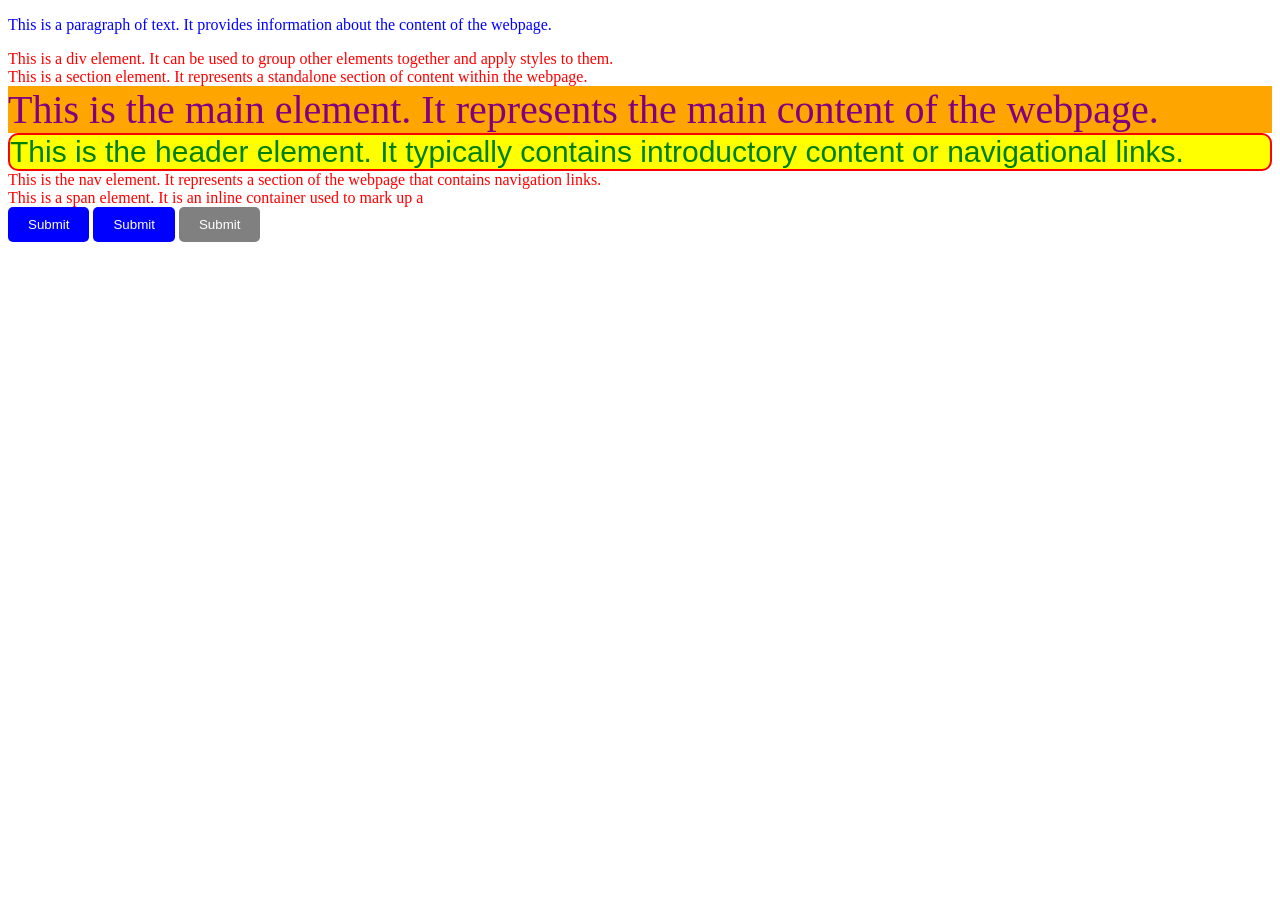
<file: attribute.html>
<!DOCTYPE html>
<html lang="en">
<head>
    <meta charset="UTF-8">
    <meta name="viewport" content="width=device-width, initial-scale=1.0">
    <title>Document</title>
    <!-- <link rel="stylesheet" href="style.css"> -->
    <style>
        .hope {
            color: purple;
        }
        .pelumi {
            background-color: orange;
        }
        .emma {
            font-size: 40px;
        }
        #hope2 {
            color: green;
            background-color: yellow;
            font-size: 30px;
            font-family: Arial, Helvetica, sans-serif;
            border: 2px solid red;
            border-radius: 10px;
        }
        #pelumi2 {
            background-color: black;
        }
        .btn {
            background-color: blue;
            color: white;
            padding: 10px 20px;
            border: none;
            border-radius: 5px;
            cursor: pointer;
        }
         .btn:hover {
            background-color: darkblue; 
        }
    </style>
</head>
<body>
    <!-- The HTML class attribute is used to specify a class for an HTML elements -->
     <!-- The HTML id attribute is used to specify a unique identifier for an HTML element -->
    <div style="color: red" >
        <p style="color: blue">This is a paragraph of text. It provides information about the content of the webpage.</p> 
        <div>This is a div element. It can be used to group other elements together and apply styles to them.</div>
        <section>This is a section element. It represents a standalone section of content within the webpage.</section>
        <main class="hope pelumi emma">This is the main element. It represents the main content of the webpage.</main>
        <header id="hope2" >This is the header element. It typically contains introductory content or navigational links.</header>
        <nav>This is the nav element. It represents a section of the webpage that contains navigation links.</nav>
        <span>This is a span element. It is an inline container used to mark up a
    </div>

    <span>
       <i></i>
    </span>
    <!-- A button let users interact with the webpage, they can submit forms, run JavaScript, trigger events -->
    <button class="btn" disabled type="submit" onclick="alert('Hello, Hope and Pelumi you are welcome')">Submit</button>
    <button class="btn" disabled type="button" onclick="alert('Hello, Hope and Pelumi you are welcome')">Submit</button>
    <button class="btn" disabled type="reset" onclick="alert('Hello, Hope and Pelumi you are welcome')" style="background-color: gray;" title="Reset Form">Submit</button>

    <!-- I need you to go and do more research on the HTML class and id attributes and also you should be able to differentiate between the inline styles and internal styles -->
</body>
</html>
</file>
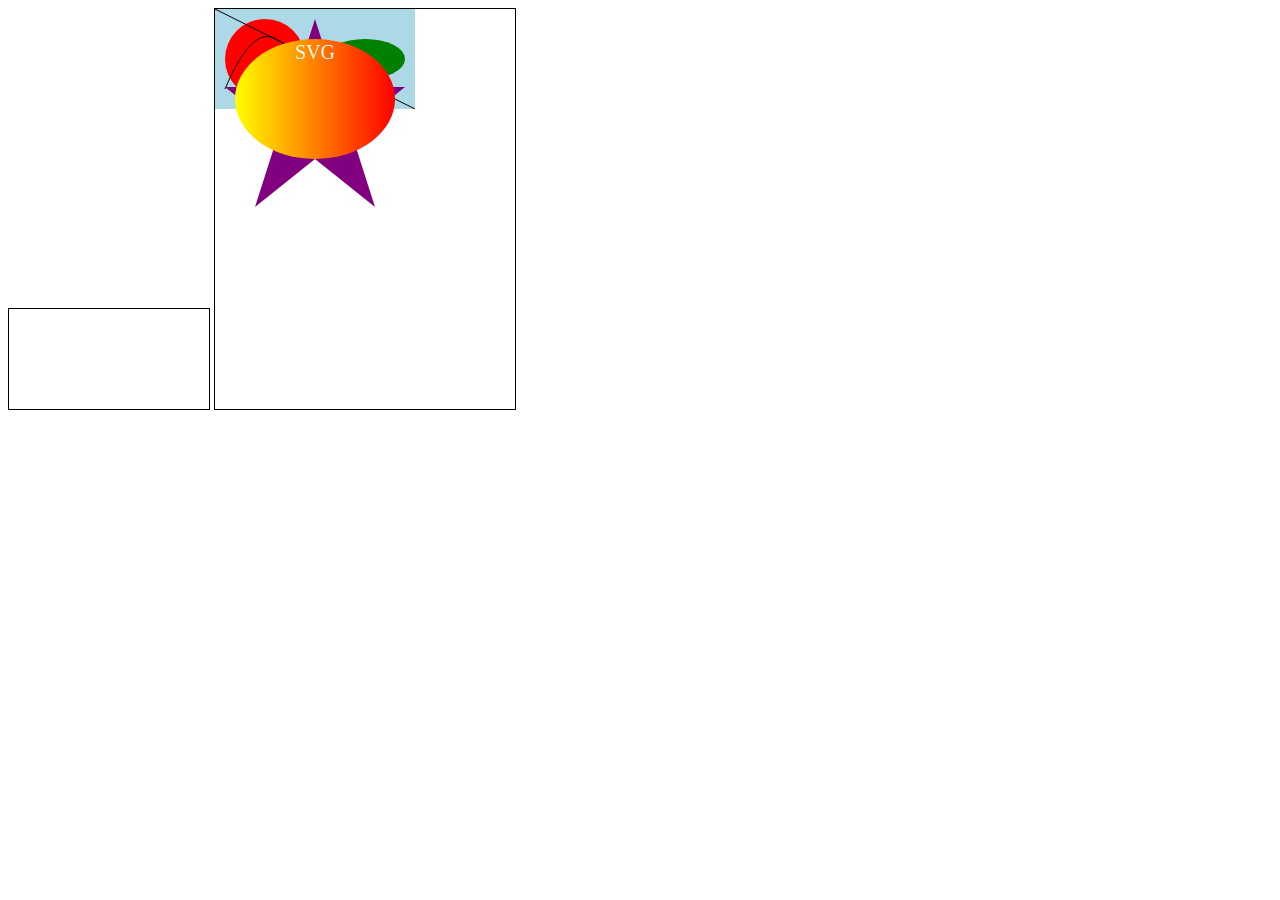
<file: canvas.html>
<!DOCTYPE html>
<html lang="en">
<head>
    <meta charset="UTF-8">
    <meta name="viewport" content="width=device-width, initial-scale=1.0">
    <title>Document</title>

</head>
<body>
    <!-- What is HTML Canvas? -->
    <!-- The HTML <canvas> element is used to draw graphics on a web page. It is a container for graphics, which can be drawn using JavaScript. The <canvas> element does not have any drawing capabilities of its own; instead, it provides a surface on which you can use JavaScript to draw shapes, text, images, and other graphics. -->

        <canvas id="myCanvas" width="200" height="100" style="border:1px solid #000000;">
            Your browser does not support the HTML canvas tag.
        </canvas>

        <!-- SVG (Scalable vector graphics) -->
        <svg width="300" height="400" style="border:1px solid #000000;">
            
            <rect width="200" height="100" fill="lightblue" />
            <circle cx="50" cy="50" r="40" fill="red" />
            <!-- <dot cx="150" cy="50" r="40" fill="green" /> -->
            <ellipse cx="150" cy="50" rx="40" ry="20" fill="green" />
            <path d="M 10 80 C 40 10, 65 10, 95 80 S 150 150, 180 80" stroke="black" fill="transparent"/>
            <polygon points="100,10 40,198 190,78 10,78 160,198" fill="purple" />
            <line x1="0" y1="0" x2="200" y2="100" stroke="black" />
            <text x="100" y="50" font-size="20" text-anchor="middle" fill="white">SVG</text>
            
            
            
            <defs>
                <linearGradient id="grad1">
                    <stop offset="0%" stop-color="yellow" />
                    <stop offset="100%" stop-color="red" />
                </linearGradient>
            </defs>
            <ellipse cx="100" cy="90" rx="80" ry="60" fill="url(#grad1)" />
            <text x="100" y="50" font-size="20" text-anchor="middle" fill="white">SVG</text>
        </svg>

</body>
</html>
</file>
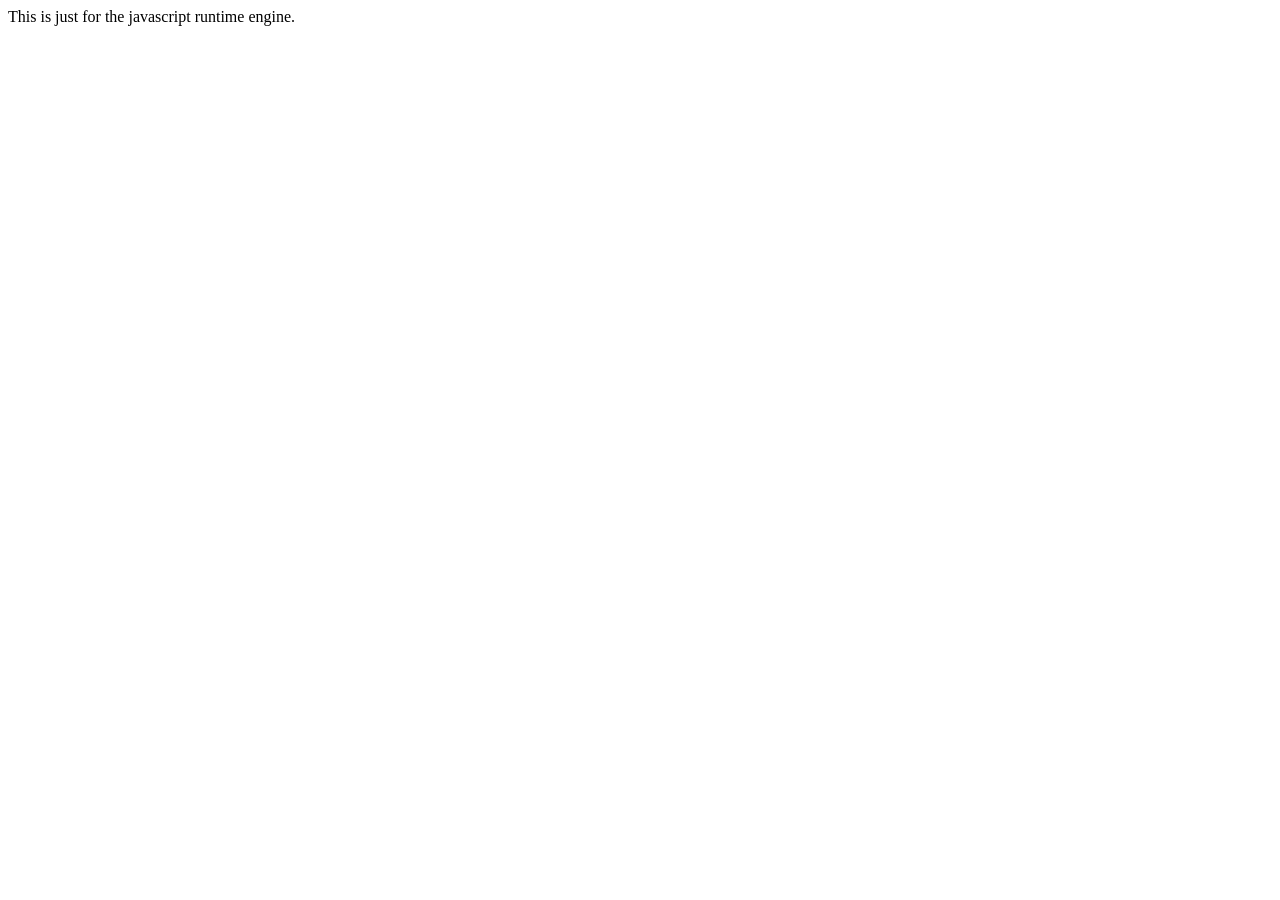
<file: continuation.html>
<!DOCTYPE html>
<html lang="en">
<head>
    <meta charset="UTF-8">
    <meta name="viewport" content="width=device-width, initial-scale=1.0">
    <title>Document</title>
      <script src="continuation.js"></script>
</head>
<body>
    This is just for the javascript runtime engine.
</body>
</html>
</file>
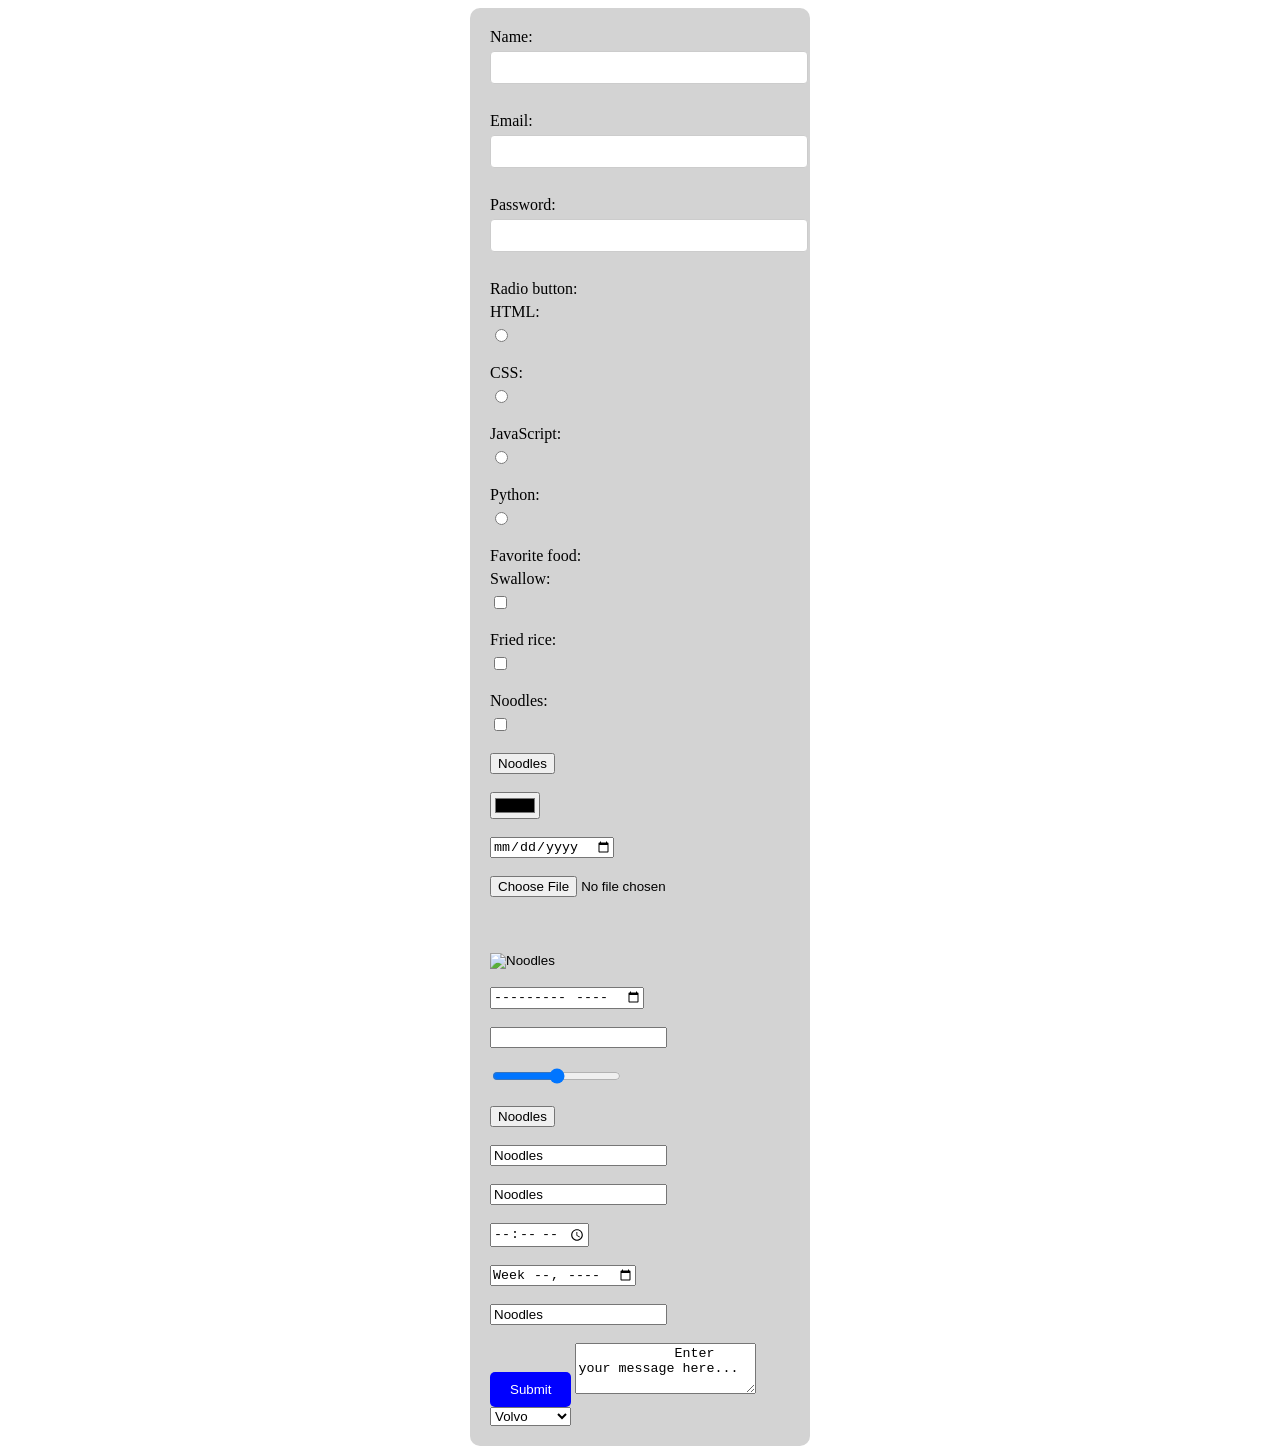
<file: form.html>
<!DOCTYPE html>
<html lang="en">
<head>
    <meta charset="UTF-8">
    <meta name="viewport" content="width=device-width, initial-scale=1.0">
    <title>Document</title>
    <style>
        form {
            background-color: lightgray;
            padding: 20px;
            border-radius: 10px;
            width: 300px;
            margin: 0 auto;
        }
        label {
            display: block;
            margin-bottom: 5px;
        }
        input[type="text"],
        input[type="email"],
        input[type="password"] {
            width: 100%;
            padding: 8px;
            margin-bottom: 10px;
            border: 1px solid #ccc;
            border-radius: 4px;
        }
        input[type="submit"] {
            background-color: blue;
            color: white;
            padding: 10px 20px;
            border: none;
            border-radius: 5px;
            cursor: pointer;
        }
         input[type="submit"]:hover {
            background-color: darkblue; 
        }
    </style>
</head>
<body>
    <!-- An HTML form is used to collect user input. The user input is most sent to a server for processing -->

    <form action="" method="post">
        <label for="name">Name:</label>
        <input type="text" id="name" name="name" required><br><br> <!-- Here inputs and br are self-closing tags -->

        <label for="email">Email:</label>
        <input type="email" id="email" name="email" required><br><br>

        <label for="password">Password:</label>
        <input type="password" id="password" name="password" required><br><br>
        
        <!-- Radio buttons -->
        <label for="password">Radio button:</label>
            <label for="password">HTML:</label>
            <input type="radio" id="html" name="fav_language" value="HTML"><br><br>
            <label for="password">CSS:</label>
            <input type="radio" id="css" name="fav_language" value="CSS"><br><br>
            <label for="password">JavaScript:</label>
            <input type="radio" id="javascript" name="fav_language" value="JavaScript"><br><br>
            <label for="password">Python:</label>
            <input type="radio" id="python" name="fav_language" value="Python"><br><br>

<!-- Checkboxes -->
            <label for="password">Favorite food:</label>
            <label for="password">Swallow:</label>
            <input type="checkbox" id="swallow" name="fav_food" value="Swallow"><br><br>
            <label for="password">Fried rice:</label>
            <input type="checkbox" id="fried_rice" name="fav_food" value="Fried rice"><br><br>
            <label for="password">Noodles:</label>
            <input type="checkbox" id="noodles" name="fav_food" value="Noodles"><br><br>
            
            
            <input type="button" id="noodles" name="fav_food" value="Noodles"><br><br>
            <input type="color" id="noodles" name="fav_food" value="Noodles"><br><br>
            <input type="date" id="noodles" name="fav_food" value="Noodles"><br><br>
            <input type="file" id="noodles" name="fav_food" value="Noodles"><br><br>
            <input type="hidden" id="noodles" name="fav_food" value="Noodles"><br><br>
            <input type="image" id="noodles" name="fav_food" value="Noodles"><br><br>
            <input type="month" id="noodles" name="fav_food" value="Noodles"><br><br>
            <input type="number" id="noodles" name="fav_food" value="Noodles"><br><br>
            <input type="range" id="noodles" name="fav_food" value="Noodles"><br><br>
            <input type="reset" id="noodles" name="fav_food" value="Noodles"><br><br>
            <input type="search" id="noodles" name="fav_food" value="Noodles"><br><br>
            <input type="tel" id="noodles" name="fav_food" value="Noodles"><br><br>
            <input type="time" id="noodles" name="fav_food" value="Noodles"><br><br>
            <input type="week" id="noodles" name="fav_food" value="Noodles"><br><br>
            <input type="url" id="noodles" name="fav_food" value="Noodles"><br><br>

        <input type="submit" value="Submit">

        <textarea name="message" rows="3" cols="20">
            Enter your message here...  
        </textarea>

        <select name="cars" id="cars">
            <option value="volvo">Volvo</option>
            <option value="saab">Saab</option>
            <option value="mercedes">Mercedes</option>
            <option value="audi">Audi</option>
        </select>
    </form>

    <!-- Go and research about Canvas and SVG. Make sure that you do a thorough investigation and study so that you would be able to answer and questions I'm gonna ask -->
</body>
</html>
</file>
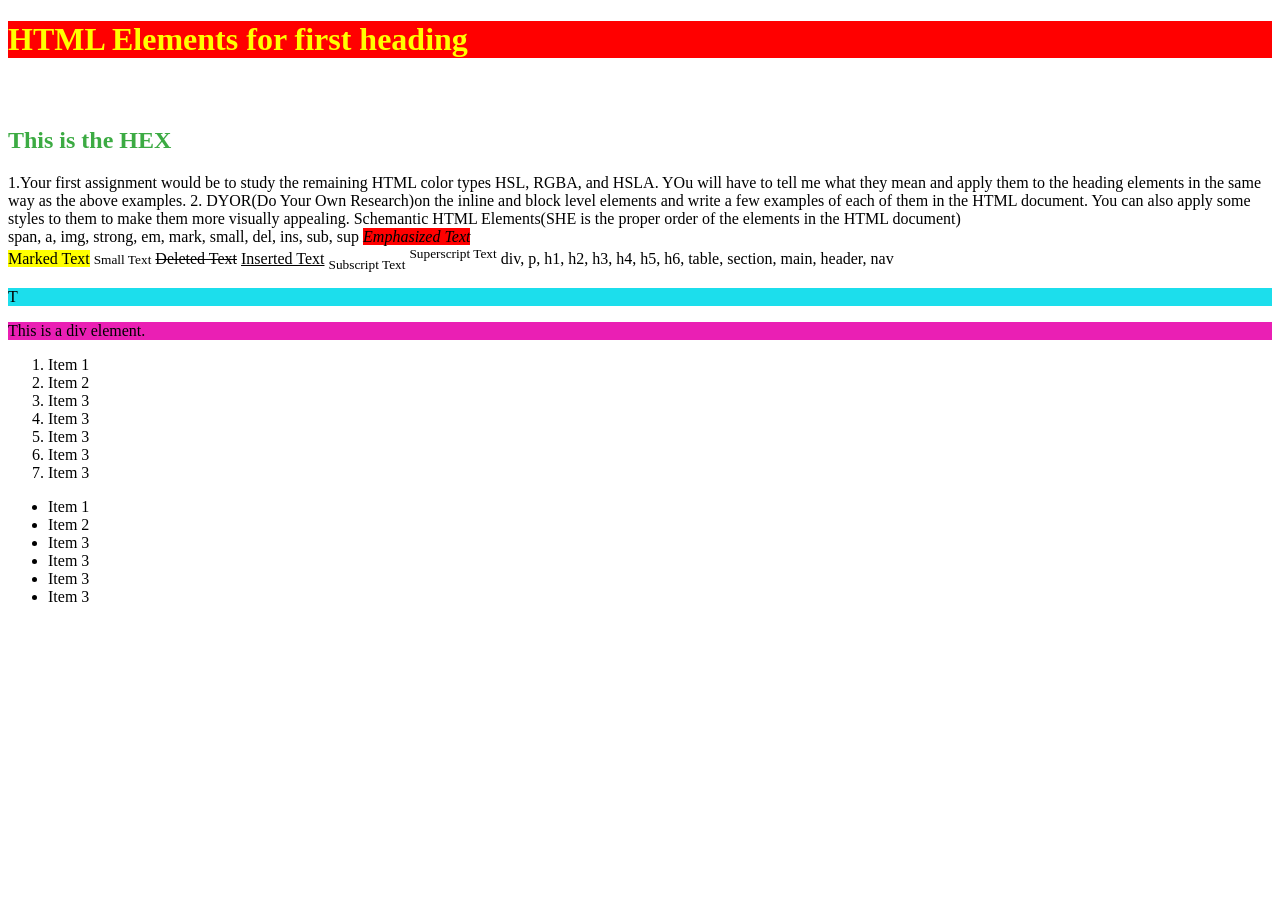
<file: main.html>
<!doctype html>
<html lang="en">
  <head>
    <meta charset="UTF-8" />
    <meta name="viewport" content="width=device-width, initial-scale=1.0" />
    <title>Document</title>
  </head>
  <body>
    <!-- <h1>Hello World!</h1>
<h2>Welcome to my website.</h2>
<h3>Enjoy your stay!</h3>
<h4>This is a sample HTML document.</h4>
<h5>Feel free to explore and learn more about HTML.</h5>
<h6>This is the last heading.</h6>
<p>This is a paragraph of text. It provides information about the content of the webpage.</p> 
<div>This is a div element. It can be used to group other elements together and apply styles to them.</div>
<section>This is a section element. It represents a standalone section of content within the webpage.</section>
<main>This is the main element. It represents the main content of the webpage.</main>
<header>This is the header element. It typically contains introductory content or navigational links.</header>
<nav>This is the nav element. It represents a section of the webpage that contains navigation links.</nav>
<p>This text is strong. It is typically displayed in bold to <strong> emphasize its importance.</strong></p>
</p>This text is emphasized. It is typically displayed in italics to <em> highlight its significance.</em></p>
<button>Click me!</button> <br>
<a href="https://www.google.com">Visit Google.com</a> <br>
<span>This is a span element. It is an inline container used to mark up a part of a text or a document.</span> <br>
<span>This is a span element. It is an inline container used to mark up a part of a text or a document.</span> <br>
<span>This is a span element. It is an inline container used to mark up a part of a text or a document.</span>  <br>
<img src="https://images.stockcake.com/public/e/9/5/e9519c54-d545-4574-8975-4c39ddb05e54_large/cyberpunk-programming-workspace-stockcake.jpg" alt="This image is for testing"> <br> 
<img src="https://academichelp.net/wp-content/uploads/2023/06/gregwillen21_a_beautiful_graphic_of_a_developer_coding_artifici_52130a4b-94dd-4487-ac7b-c0ccabcbbdd2-1024x683.png" alt="This image is for testing"> <br> 
<img src="https://wallpaperaccess.com/full/14118154.png" alt="A developer at work" >
<table border="10" width="500" cellspacing="5" cellpadding="5">
    <thead>
        <tr>
            <th>Header 1</th>
            <th>Header 2</th>
            <th>Header 3</th>
        </tr>
    </thead>
    <tbody>
        <tr>
            <td>Row 1, Column 1</td>
            <td>Row 1, Column 2</td>
            <td>Row 1, Column 3</td>
        </tr>
        <tr>
            <td>Row 2, Column 1</td>
            <td>Row 2, Column 2</td>
            <td>Row 2, Column 3</td>
        </tr>
        <tr>
            <td>Row 2, Column 1</td>
            <td>Row 2, Column 2</td>
            <td>Row 2, Column 3</td>
        </tr>
        <tr>
            <td>Row 2, Column 1</td>
            <td>Row 2, Column 2</td>
            <td>Row 2, Column 3</td>
        </tr>
        <tr>
            <td>Row 2, Column 1</td>
            <td>Row 2, Column 2</td>
            <td>Row 2, Column 3</td>
        </tr>
    </tbody>
</table>

source(src), alternative text(alt)


HTML Formatting Elements
<b>Bold Text</b> <br>
<i>Italic Text</i> <br>
<strong>Strong Text</strong> <br>
<em>Emphasized Text</em> <br>
<mark>Marked Text</mark> <br>
<small>Small Text</small> <br>
<del>Deleted Text</del> <br>
<ins>Inserted Text</ins> <br>
<sub>Subscript Text</sub> <br>
<sup>Superscript Text</sup> <br>

<h1>10log<sub>10</sub>2 <sup>5</sup> </h1>
<h1>5<sup>3</sup> + 2<sup>4</sup> = 125 + 16 = 141</h1>
7<sup>2</sup> = 49 <br>
H<sub>2</sub>O <br> -->

    <h1 style="color: yellow; background-color: red;">
      HTML Elements for first heading
    </h1>
    <!--Ths is for the color names -->
    <h2 style="color: rgb(255, 255, 255)">This is the Rgb</h2>
    <!--Ths is for the RED, GREEN, BLUE(RGB) -->
    <h2 style="color: #3cab43">This is the HEX</h2>
    <!--Ths is for the HEXADECIMAL(HEX) -->


    1.Your first assignment would be to study the remaining HTML color types HSL, RGBA, and HSLA.
    YOu will have to tell me what they mean and apply them to the heading elements in the same way as the above examples.
    2. DYOR(Do Your Own Research)on the inline and block level elements and write a few examples of each of them in the HTML document. You can also apply some styles to them to make them more visually appealing.

    Schemantic HTML Elements(SHE is the proper order of the elements in the HTML document)
    <span>
        <div></div>
    </span>

    <!-- Inline elements and block elements -->
     <!-- Inline HTML elements example-->
      span, a, img, strong, em, mark, small, del, ins, sub, sup
    <em style="background-color: #ff0000">Emphasized Text</em> <br>
    <mark>Marked Text</mark>
    <small>Small Text</small>
    <del>Deleted Text</del>
    <ins>Inserted Text</ins>
    <sub>Subscript Text</sub>
    <sup>Superscript Text</sup>

    <!-- Block elements example -->
     div, p, h1, h2, h3, h4, h5, h6, table, section, main, header, nav
    <p style="background-color: #1cdeec">T</p>
    <div style="background-color: #ea1fb4">This is a div element.</div>

    <main style="background-color: #ff0000">
        <nav>

            <header></header>
        </nav>
        <div>
          <section>
            <div></div>
          </section>
          <section>
            <div></div>
          </section>
        </div>
        <footer></footer>
    </main>
    <!-- HTML Lists -->
    <!-- HTML Lists allow wev developers to group related items together -->
     <!-- 1. Ordered List -->
     <ol>
        <li>Item 1</li>
        <li>Item 2</li>
        <li>Item 3</li>
        <li>Item 3</li>
        <li>Item 3</li>
        <li>Item 3</li>
        <li>Item 3</li>
     </ol>

     <!-- 2. Unordered List. An unordered list has what we called bullet points -->
     <ul>
        <li>Item 1</li>
        <li>Item 2</li>
        <li>Item 3</li>
        <li>Item 3</li>
        <li>Item 3</li>
        <li>Item 3</li>
     </ul>

  </body>
</html>
</file>
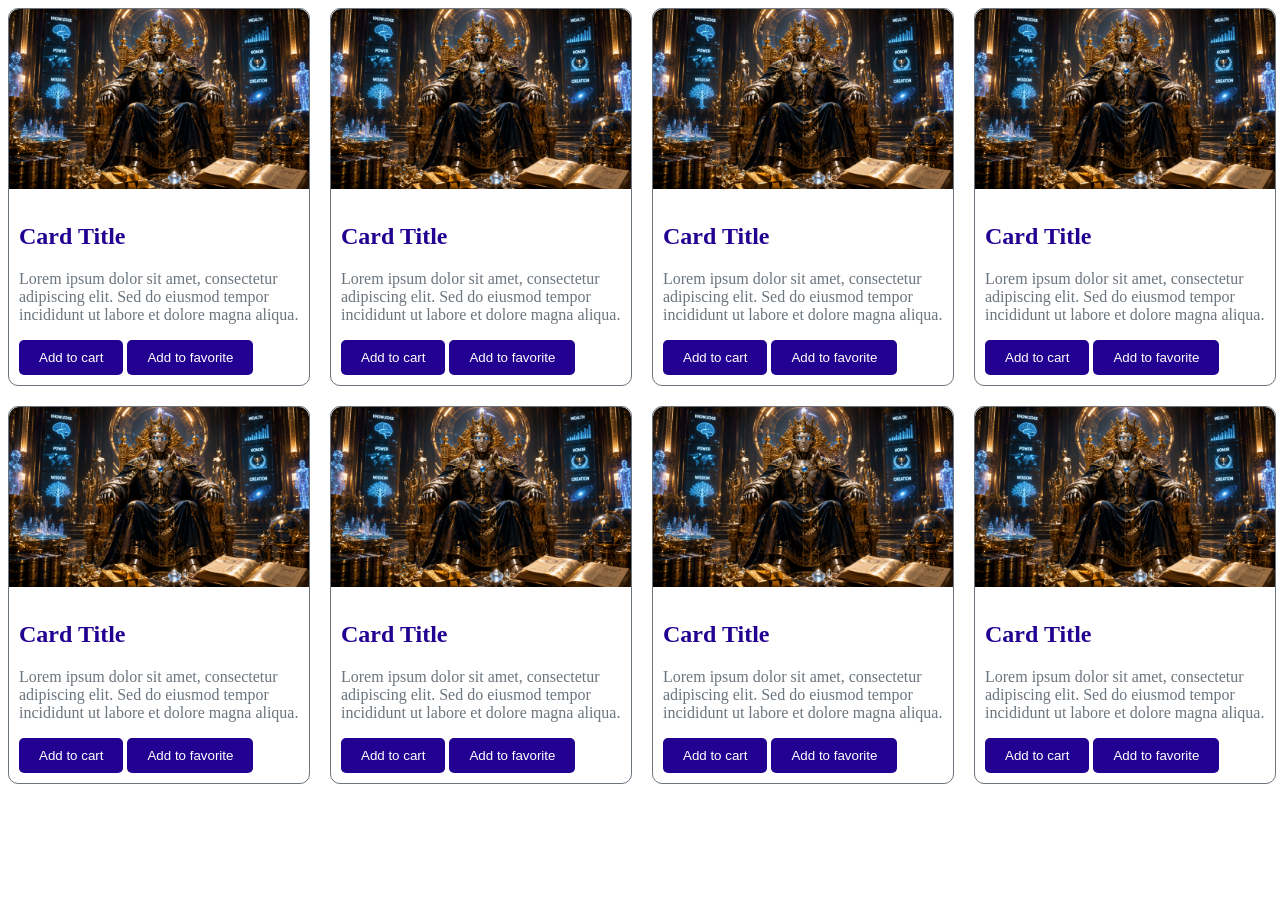
<file: variable.html>
<!doctype html>
<html lang="en">
  <head>
    <meta charset="UTF-8" />
    <meta name="viewport" content="width=device-width, initial-scale=1.0" />
    <title>Document</title>
    <link rel="stylesheet" href="variable.css" />
  </head>
  <body>
    <!-- 1. Css Variables -->
     <!-- 2. Transitions and hover effect -->
    <main class="container">
      <div class="cards">
        <img src="/agi.png" alt="Image" />
        <div class="contents">
            <h2 class="heading">Card Title</h2>
            <p class="description">
              Lorem ipsum dolor sit amet, consectetur adipiscing elit. Sed do
              eiusmod tempor incididunt ut labore et dolore magna aliqua.
            </p>

            <div class="text">
              <button class="btn">Add to cart</button>
              <button class="btn">Add to favorite</button>
            </div>
        </div>
      </div>
      <div class="cards">
        <img src="/agi.png" alt="Image" />
        <div class="contents">
            <h2 class="heading">Card Title</h2>
            <p class="description">
              Lorem ipsum dolor sit amet, consectetur adipiscing elit. Sed do
              eiusmod tempor incididunt ut labore et dolore magna aliqua.
            </p>

            <div class="text">
              <button class="btn">Add to cart</button>
              <button class="btn">Add to favorite</button>
            </div>
        </div>
      </div>
      <div class="cards">
        <img src="/agi.png" alt="Image" />
        <div class="contents">
            <h2 class="heading">Card Title</h2>
            <p class="description">
              Lorem ipsum dolor sit amet, consectetur adipiscing elit. Sed do
              eiusmod tempor incididunt ut labore et dolore magna aliqua.
            </p>

            <div class="text">
              <button class="btn">Add to cart</button>
              <button class="btn">Add to favorite</button>
            </div>
        </div>
      </div>
      <div class="cards">
        <img src="/agi.png" alt="Image" />
        <div class="contents">
            <h2 class="heading">Card Title</h2>
            <p class="description">
              Lorem ipsum dolor sit amet, consectetur adipiscing elit. Sed do
              eiusmod tempor incididunt ut labore et dolore magna aliqua.
            </p>

            <div class="text">
              <button class="btn">Add to cart</button>
              <button class="btn">Add to favorite</button>
            </div>
        </div>
      </div>
      <div class="cards">
        <img src="/agi.png" alt="Image" />
        <div class="contents">
            <h2 class="heading">Card Title</h2>
            <p class="description">
              Lorem ipsum dolor sit amet, consectetur adipiscing elit. Sed do
              eiusmod tempor incididunt ut labore et dolore magna aliqua.
            </p>

            <div class="text">
              <button class="btn">Add to cart</button>
              <button class="btn">Add to favorite</button>
            </div>
        </div>
      </div>
      <div class="cards">
        <img src="/agi.png" alt="Image" />
        <div class="contents">
            <h2 class="heading">Card Title</h2>
            <p class="description">
              Lorem ipsum dolor sit amet, consectetur adipiscing elit. Sed do
              eiusmod tempor incididunt ut labore et dolore magna aliqua.
            </p>

            <div class="text">
              <button class="btn">Add to cart</button>
              <button class="btn">Add to favorite</button>
            </div>
        </div>
      </div>
      <div class="cards">
        <img src="/agi.png" alt="Image" />
        <div class="contents">
            <h2 class="heading">Card Title</h2>
            <p class="description">
              Lorem ipsum dolor sit amet, consectetur adipiscing elit. Sed do
              eiusmod tempor incididunt ut labore et dolore magna aliqua.
            </p>

            <div class="text">
              <button class="btn">Add to cart</button>
              <button class="btn">Add to favorite</button>
            </div>
        </div>
      </div>
      <div class="cards">
        <img src="/agi.png" alt="Image" />
        <div class="contents">
            <h2 class="heading">Card Title</h2>
            <p class="description">
              Lorem ipsum dolor sit amet, consectetur adipiscing elit. Sed do
              eiusmod tempor incididunt ut labore et dolore magna aliqua.
            </p>

            <div class="text">
              <button class="btn">Add to cart</button>
              <button class="btn">Add to favorite</button>
            </div>
        </div>
      </div>
      <div class="cards">
        <img src="/agi.png" alt="Image" />
        <div class="contents">
            <h2 class="heading">Card Title</h2>
            <p class="description">
              Lorem ipsum dolor sit amet, consectetur adipiscing elit. Sed do
              eiusmod tempor incididunt ut labore et dolore magna aliqua.
            </p>

            <div class="text">
              <button class="btn">Add to cart</button>
              <button class="btn">Add to favorite</button>
            </div>
        </div>
      </div>
      <div class="cards">
        <img src="/agi.png" alt="Image" />
        <div class="contents">
            <h2 class="heading">Card Title</h2>
            <p class="description">
              Lorem ipsum dolor sit amet, consectetur adipiscing elit. Sed do
              eiusmod tempor incididunt ut labore et dolore magna aliqua.
            </p>

            <div class="text">
              <button class="btn">Add to cart</button>
              <button class="btn">Add to favorite</button>
            </div>
        </div>
      </div>
    </main>
  </body>
</html>
</file>
<file: style.css>
.pelumi-super {
  color: purple;
}
.hope-pro {
  background-color: orange;
}
.sect4 {
  display: flex;
  justify-content: center;
}
.heading-sect4 {
  color: tomato;
  font-size: 2rem;
  font-weight: bolder;
  text-decoration: underline;
  font-family: Arial, sans-serif;
  line-height: 1.5;
  border: 2px dotted red;
}
.para-sect4 {
  color: green;
  font-size: 1.2rem;
  font-weight: bold;
  text-decoration: none;
  font-family: "Times New Roman", serif;
  line-height: 1;
  word-spacing: 2px;
  word-break: break-word;
}
/* Colors and Typography */
.color-text {
  color: black;
  background-color: rgba(252, 0, 0, 0.5);
  border: 1px solid;
  border-color: hsla(240, 100%, 50%, 0.5);
}

.typography {
  font-family: "Helvetica Neue", sans-serif;
  font-size: 16px;
  line-height: 1.5;
  letter-spacing: 0.5px;
  font-weight: bolder;
  word-spacing: 1px;
  font-style: italic;
}

.montserrat-grace {
  font-family: "Montserrat", sans-serif;
  font-optical-sizing: auto;
  font-weight: bolder;
  font-style: normal;
}

/* The box model */
.box-model {
  max-width: 500px;
  max-height: 500px;
  padding: 20px;
  border: 5px solid black;
  margin: 10px;
  box-sizing: border-box;
  border-radius: 50%;
}

/* Display and visibility*/
/* Display*/
/* types of display values(flex, grid, inline, block, inline-block, none) */
.display {
  display: inline-block;
  justify-content: center;
  align-items: end;
  border: 2px solid black;
  /* visibility: visible; */
}

/* visibility */
.visibility {
  visibility: visible;
}
/*  07/07/26 */
/* 1. Flexbox basics */
/* justify-content(space-around, space-between, space-evenly, center, flex-start, flex-end) */
.flexbox-basics {
  display: flex;
  flex-direction: row;
  justify-content: space-between;
  align-items: center;
  gap: 10px;
}

/* 2. Flexbox alignment */
/* align-items/align-self(center, flex-start, flex-end) */
.flexbox-alignment {
  display: flex;
  justify-content: center;
  align-items: center;
  width: 50%;
  height: 200px;
  border: 1px solid black;
}
.flexbox-alignment li a {
  display: flex;
  align-self: flex-end;
  border: 1px solid black;
}
.container {
  width: 100%;
  height: 100vh;
  border: 1px solid red;
}

/* 3. Flexbox wrapping & growing */
.flexbox-wrapping {
  display: flex;
  flex: 1;
  flex-wrap: wrap;
  justify-content: space-around;
  align-items: center;
  gap: 10px;
}

.child {
  width: 25%;
  height: auto;
  background-color: lightblue;
  border: 1px solid black;
  display: flex;
  flex-direction: column;
  justify-content: center;
  align-items: center;
  border-radius: 10px;
}
.parent-div {
  display: flex;
  justify-content: space-around;
  align-items: center;
  gap: 10px;
}
.title {
  font-size: 1.5rem;
  font-weight: bold;
  text-align: center;
  margin-bottom: 10px;
}
.profile-pic {
  border-radius: 10px;
  margin-bottom: 10px;
}

.intro {
  font-size: 1rem;
  text-align: center;
  margin-bottom: 10px;
  font-weight: normal;
  font-style: italic;
}
.btn {
  padding: 10px 20px;
  background-color: #4caf50;
  color: white;
  border: none;
  border-radius: 5px;
  cursor: pointer;
}

/* 9th July 2026 */
/* 1. CSS grid basics */
.grid-basics {
  display: grid;
  grid-template-columns: repeat(4, 1fr);
  gap: 10px;
}
.grid-basics div {
  /* width: 25%; */
  height: 40vh;
  background-color: rgb(255, 103, 48);
  text-align: center;
  border: 1px solid black;
  border-radius: 10px;
}
.grid-basics span {
  /* width: 25%; */
  height: 40vh;
  background-color: rgb(255, 103, 48);
  text-align: center;
  border: 1px solid black;
  border-radius: 10px;
}

/* 2. CSS grid placement */
.cont2 {
  display: grid;
  /* gap: 10px; */
  grid-template-columns: repeat(4, 1fr);
  grid-template-rows: repeat(6, 30px);
}

.header-left {
  grid-column: 1 / 3;
  grid-row: 1 / 3;
  background-color: rgb(255, 103, 48);
  text-align: center;
  border: 1px solid black;
  /* border-radius: 10px; */
}
.header-right {
  grid-column: 3 / 5;
  grid-row: 1 / 3;
  background-color: rgb(255, 103, 48);
  text-align: center;
  border: 1px solid black;
  /* border-radius: 10px; */
}
.sidebar {
  grid-column: 1 / 2;
  grid-row: 3 / 7;
  background-color: rgb(255, 103, 48);
  text-align: center;
  border: 1px solid black;
  /* border-radius: 10px; */
}
.main {
  grid-column: 2 / 5;
  grid-row: 3 / 5;
  background-color: rgb(255, 103, 48);
  text-align: center;
  border: 1px solid black;
  /* border-radius: 10px; */
}
.footer {
  grid-column: 2 / 5;
  grid-row: 5 / 7;
  background-color: rgb(255, 103, 48);
  text-align: center;
  border: 1px solid black;
  /* border-radius: 10px; */
}
.items {
  grid-column-start: 1;
  grid-column-end: 3;
  grid-row-start: 1;
  grid-row-end: 2;
}

.text {
  display: grid;
  grid-template-columns: repeat(4, 1fr);
  margin-bottom: 20px;
}

.text div {
  background-color: rgb(255, 103, 48);
  text-align: center;
  border: 1px solid black;
  /* border-radius: 10px; */
}
</file>
<file: variable.css>
:root {
    --primary-color: #220091;
    --secondary-color: #6c757d;
    --success-color: #28a745;
    --danger-color: #dc3545;
    --transition-value: all 0.2s ease-in-out
}
.container {
display: grid;
grid-template-columns: repeat(6, 1fr);
gap: 20px;
}
.cards {
    border: 1px solid var(--secondary-color);
    width: 300px;
    /* box-shadow: 0 2px 4px rgba(0, 0, 0, 0.1); */
    border-radius: 10px;

}
.cards img {
    width: 100%;
    height: 180px;
    object-fit: cover;
    border-radius: 10px 10px 0 0;
}
.contents {
    padding: 10px;
}
.contents p {
    color: var(--secondary-color);
}
.contents h2 {
    color: var(--primary-color);
}

.btn {
    background-color: var(--primary-color);
    color: white;
    padding: 10px 20px;
    border: none;
    border-radius: 5px;
    cursor: pointer;
}
.btn:hover {
   transition: var(--transition-value);
   transform: scale(1.05);
}
.cards:hover {
    /* transform: translateY(5px); */
    /* transform: translateY(-5px); */
    /* transform: translateX(5px); */
    /* transform: scale(1.02); */
    transform:rotate(3deg);
    transition: var(--transition-value);


}
</file>
